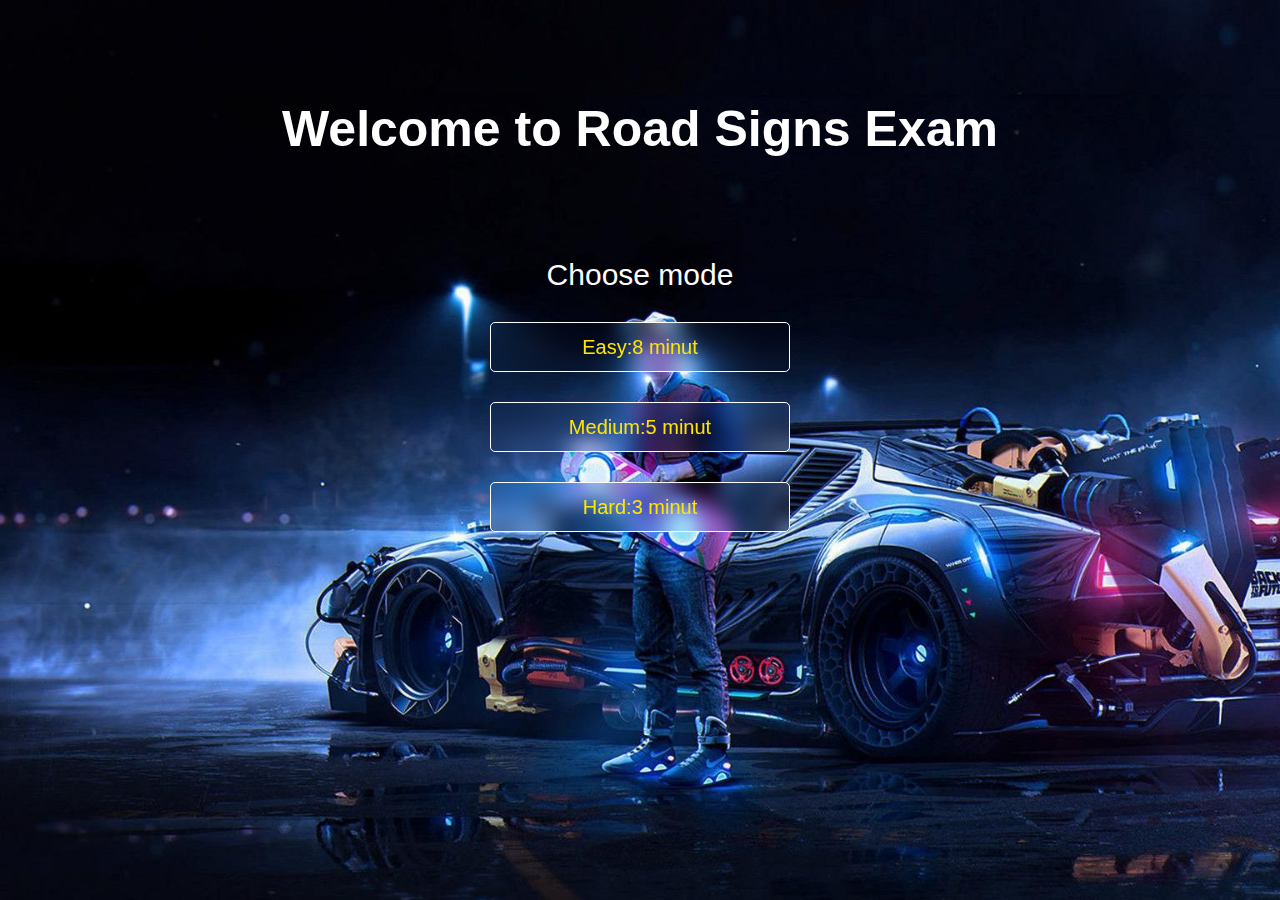
<file: index.html>
<!DOCTYPE html>
<html lang="en">
<head>
  <meta charset="UTF-8">
  <meta http-equiv="X-UA-Compatible" content="IE=edge">
  <meta name="viewport" content="width=device-width, initial-scale=1.0">
  <link rel="stylesheet" href="./css/main.css">
  <title> Exam - 5 || Road Signs</title>
</head>
<body>


  <!-- Your Code Here -->
  <main class="site-main">
    <div class="container">
        <div class="main__wrapper">
            <h1 class="main__wrapper__title">Welcome to Road Signs Exam</h1>
            <h2 class="main__wrapper__subtitle">Choose mode</h2>
            <ul class="main__wrapper__list">
                <li class="main__wrapper__item">
                    <a href="./easy.html" class="main__wrapper__link">Easy:8 minut</a>
                </li>
                <li class="main__wrapper__item">
                    <a href="./medium.html" class="main__wrapper__link">Medium:5 minut</a>
                </li>
                <li class="main__wrapper__item">
                    <a href="./hard.html" class="main__wrapper__link">Hard:3 minut</a>
                </li>
            </ul>
        </div>
    </div>
  </main>



  <!-- Kerakli Array shu fileda -->
  <script src="./js/signs.js"></script>

  <!-- Code yoziladigan js file shu -->
  <script src="./js/main.js"></script>
</body>
</html>
</file>
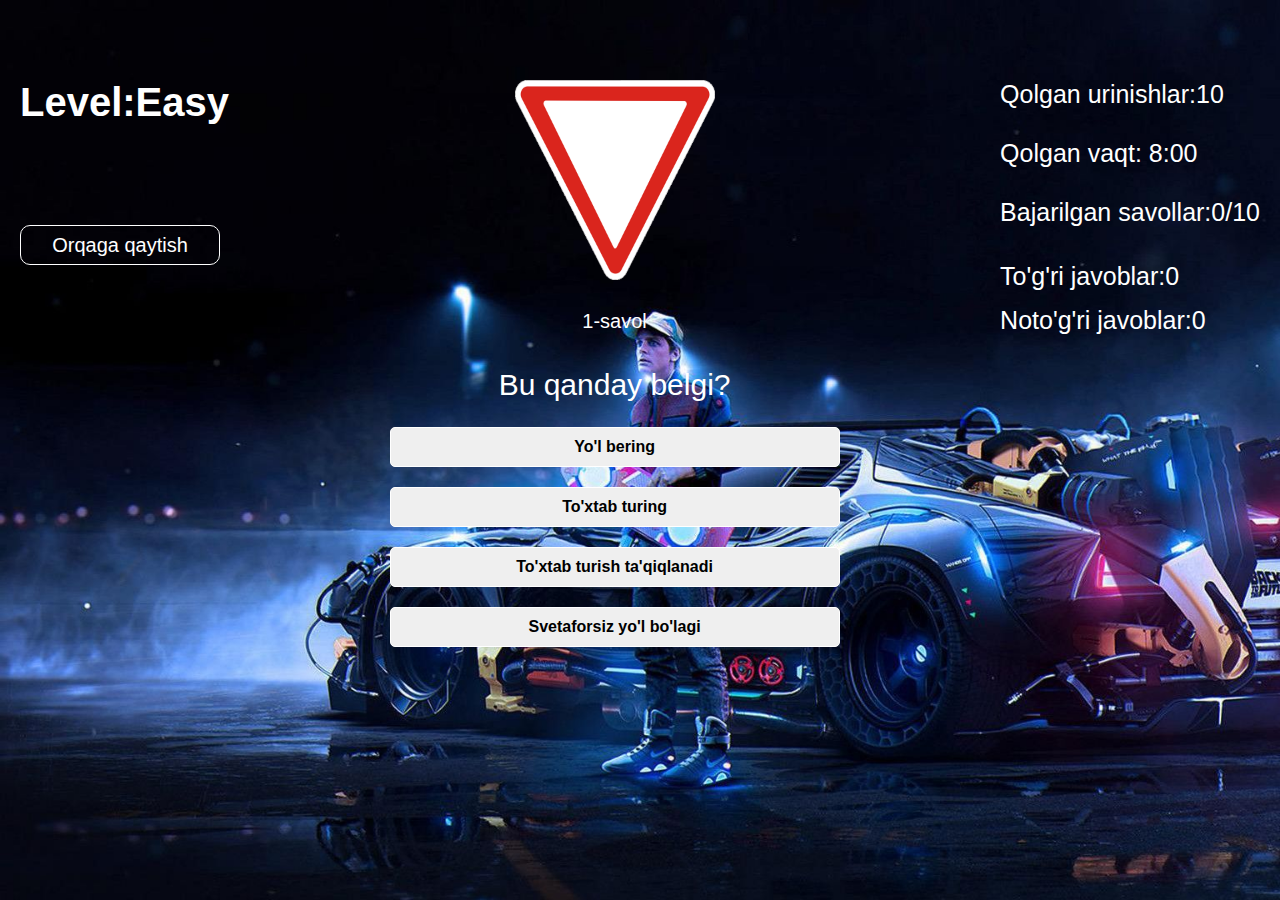
<file: easy.html>
<!DOCTYPE html>
<html lang="en">
<head>
    <meta charset="UTF-8">
    <meta http-equiv="X-UA-Compatible" content="IE=edge">
    <meta name="viewport" content="width=device-width, initial-scale=1.0">
    <title>Easy</title>
    <link rel="stylesheet" href="./css/main.css">
</head>
<body>
    <main class="main">
        <div class="container">
            <div class="main__inner">
                <div class="main__inner__start">
                    <h1 class="visually-hidden">Easy.html</h1>
                    <h2 class="main__inner__start__title">Level:Easy</h2>
                    <a class="back" href="./index.html" >
                        Orqaga qaytish
                    </a>
                </div>
               <div class="main__inner__middle">
               
               </div>
                <div class="main__inner__end">
                    <p class="residual-effort">
                        Qolgan urinishlar:10
                    </p>
                    <p class="remaining-time easy">
                        Qolgan vaqt: 8:00
                    </p>
                    <p class="completed-questions">
                        Bajarilgan savollar:0/10
                    </p>
                    <p class="true-answers">
                        To'g'ri javoblar:0
                    </p>
                    <p class="false-answers">
                        Noto'g'ri javoblar:0
                    </p>
                </div>
            </div>
            <div class="result__main">
                <h3 class="result__main__title">You win!</h3>
                <img class="result__main-img" src="./images/checkmark.gif" alt="" >
                <p class="result__main__true-answer">To'g'ri javoblar :0 ta</p>
                <a  class="try-again" href="./easy.html">Try again</a>
            </div>
        </div>
    </main>

    <script src="./js/signs.js"></script>
    <script src="./js/main.js"></script>
</body>
</html>
</file>
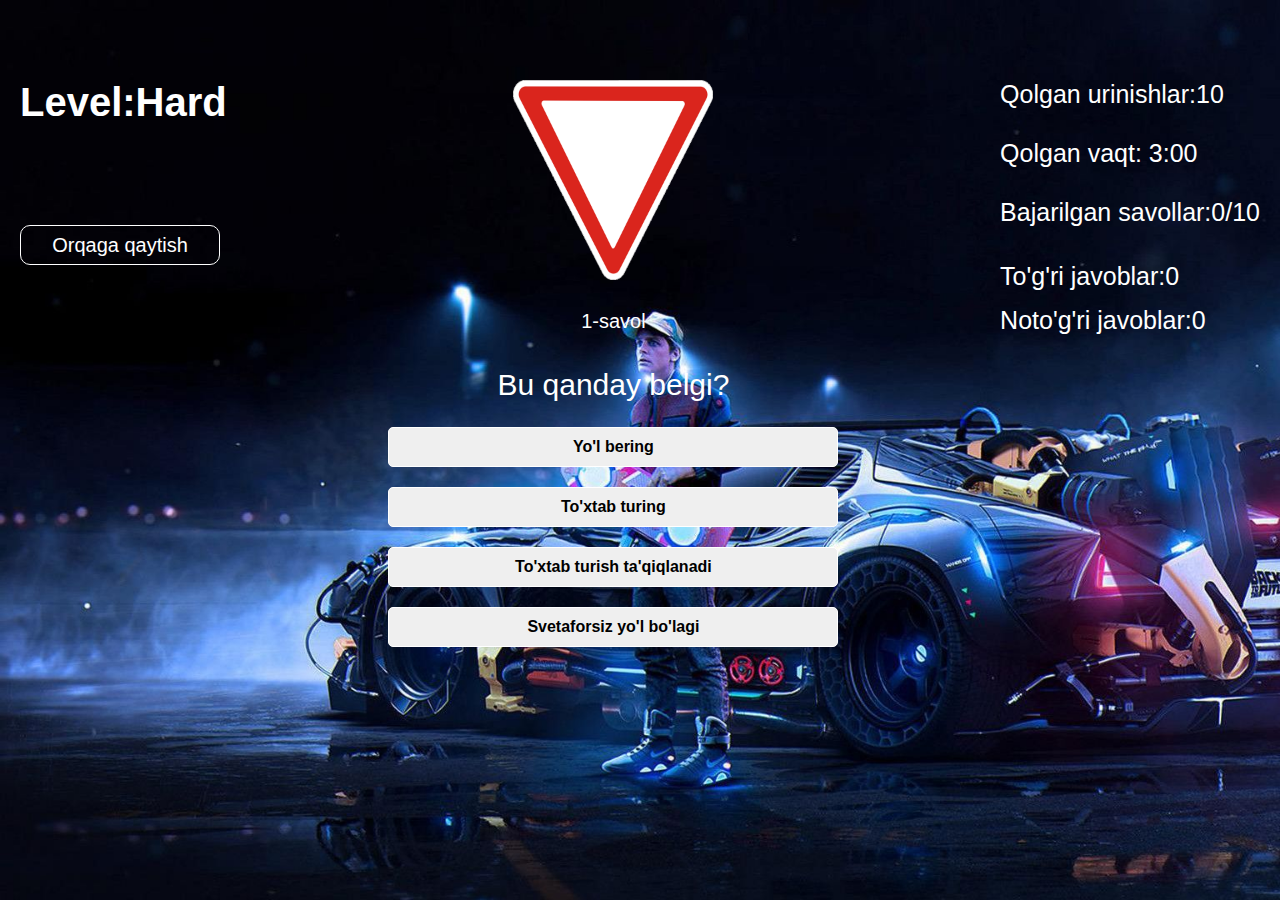
<file: hard.html>
<!DOCTYPE html>
<html lang="en">
<head>
    <meta charset="UTF-8">
    <meta http-equiv="X-UA-Compatible" content="IE=edge">
    <meta name="viewport" content="width=device-width, initial-scale=1.0">
    <title>Easy</title>
    <link rel="stylesheet" href="./css/main.css">
</head>
<body>
    <main class="main">
        <div class="container">
            <div class="main__inner">
                <div class="main__inner__start">
                    <h1 class="visually-hidden">Easy.html</h1>
                    <h2 class="main__inner__start__title">Level:Hard</h2>
                    <a class="back" href="./index.html" >
                        Orqaga qaytish
                    </a>
                </div>
               <div class="main__inner__middle">
                <img class="image" src="./images/signs/aholi_punkti.gif" alt="" width="150" height="150">
                <span class="question-num">1-savol</span>
                <p class="question">Bu qanday belgi?</p>
                <ul class="main__inner__list">
                    <li class="main__inner__list__item" >
                        <button class="main__inner__list__item_btn correct-answer" onmousedown="correct_answer.play()">asvdd</button>
                     </li>
                     <li class="main__inner__list__item" >
                         <button class="main__inner__list__item_btn error-answer1" onmousedown="error_answer1.play()">asvdd</button>
                     </li>
                     <li class="main__inner__list__item" >
                         <button class="main__inner__list__item_btn error-answer2 " onmousedown="error_answer2.play()">asvdd</button>
                     </li>
                     <li class="main__inner__list__item" >
                         <button class="main__inner__list__item_btn error-answer3" onmousedown="error_answer3.play()">asvdd</button>
                     </li>
                </ul>
               </div>
                <div class="main__inner__end">
                    <p class="residual-effort">
                        Qolgan urinishlar:10
                    </p>
                    <p class="remaining-time hard">
                        Qolgan vaqt: 3:00
                    </p>
                    <p class="completed-questions">
                        Bajarilgan savollar:0/10
                    </p>
                    <p class="true-answers">
                        To'g'ri javoblar:0
                    </p>
                    <p class="false-answers">
                        Noto'g'ri javoblar:0
                    </p>
                </div>
            </div>
            <div class="result__main">
                <h3 class="result__main__title">You win!</h3>
                <img class="result__main-img" src="./images/checkmark.gif" alt="" >
                <p class="result__main__true-answer">To'g'ri javoblar :0 ta</p>
                <a  class="try-again" href="./hard.html">Try again</a>
            </div>
        </div>
    </main>

    <script src="./js/signs.js"></script>
    <script src="./js/main.js"></script>
</body>
</html>
</file>
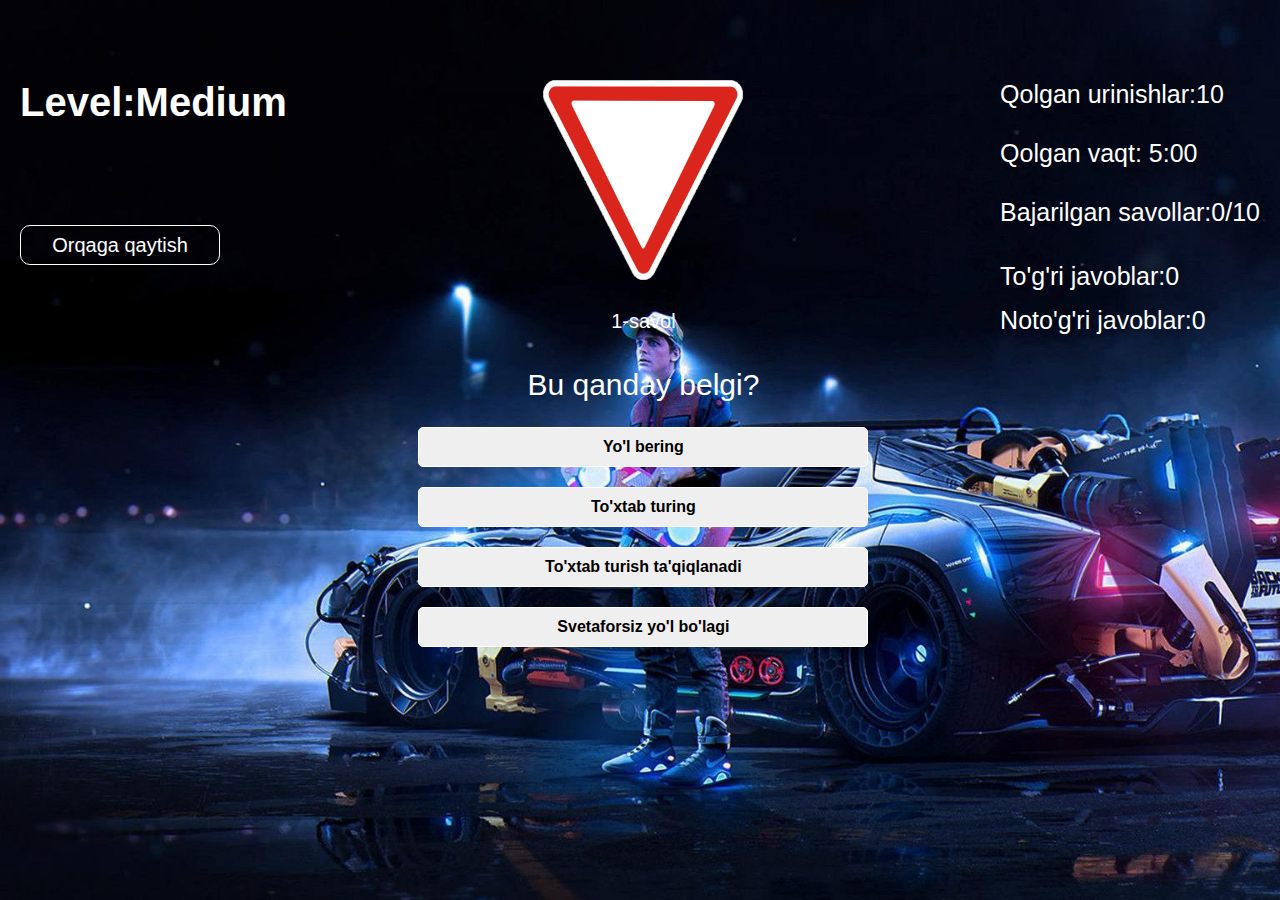
<file: medium.html>
<!DOCTYPE html>
<html lang="en">

<head>
    <meta charset="UTF-8">
    <meta http-equiv="X-UA-Compatible" content="IE=edge">
    <meta name="viewport" content="width=device-width, initial-scale=1.0">
    <title>Easy</title>
    <link rel="stylesheet" href="./css/main.css">
</head>

<body>
    <main class="main">
        <div class="container">
            <div class="main__inner">
                <div class="main__inner__start">
                    <h1 class="visually-hidden">Easy.html</h1>
                    <h2 class="main__inner__start__title">Level:Medium</h2>
                    <a class="back" href="./index.html">
                        Orqaga qaytish
                    </a>
                </div>
                <div class="main__inner__middle">
                    
                </div>
                <div class="main__inner__end">
                    <p class="residual-effort">
                        Qolgan urinishlar:10
                    </p>
                    <p class="remaining-time medium">
                        Qolgan vaqt: 5:00
                    </p>
                    <p class="completed-questions">
                        Bajarilgan savollar:0/10
                    </p>
                    <p class="true-answers">
                        To'g'ri javoblar:0
                    </p>
                    <p class="false-answers">
                        Noto'g'ri javoblar:0
                    </p>
                </div>
            </div>
            <div class="result__main">
                <h3 class="result__main__title">You win!</h3>
                <img class="result__main-img" src="./images/checkmark.gif" alt="" >
                <p class="result__main__true-answer">To'g'ri javoblar :0 ta</p>
                <a  class="try-again" href="./medium.html">Try again</a>
            </div>
        </div>
    </main>

    <script src="./js/signs.js"></script>
    <script src="./js/main.js"></script>
</body>

</html>
</file>
<file: css/main.css>
html{
    box-sizing: border-box;
    height: 100%;
    scroll-behavior: smooth;
}

*,
*::before,
*::after {
    margin: 0;
    box-sizing: inherit;
}

body{
    display: flex;
    flex-direction: column;
    height: 100%;
    margin: 0;
    font-family: "Arial", sans-serif;
    font-weight: 400;
    background-color:#000;
}

img{
    max-width: 100%;
    height: auto;
}

.visually-hidden {
    position: absolute;
    width: 1px;
    height: 1px;
    margin: -1px;
    border: 0;
    padding: 0;
    white-space: nowrap;
    clip-path: inset(100%);
    clip: rect(0 0 0 0);
    overflow: hidden;
}

.container{
    width: 100%;
    max-width: 1320px;
    margin-right: auto;
    margin-left: auto;
    padding-right: 20px;
    padding-left: 20px;
}

ol,
ul{
    margin-top: 0;
    margin-bottom: 0;
    padding-left: 0;
    list-style: none;
}
p{
    margin: 0;
}

a{
    text-decoration: none;
}
.site-main{
    height: 100vh;
    padding-top: 100px;
    background-image: url(../images/back-to-future.jpg);
    background-repeat: no-repeat;
    background-size: cover;
}
.main__wrapper{
    display: flex;
    flex-direction: column;
    text-align: center;
}
.main__wrapper__title{
    margin-bottom: 100px;
    color: #fff;
    font-weight: 700;
    font-size: 50px;
}
.main__wrapper__subtitle{
    margin-bottom: 30px;
    color: #fff;
    font-weight: 500;
    font-size: 30px;
}
.main__wrapper__list{
    display: flex;
    flex-direction:column;
    gap: 30px;
    margin: 0 auto;
}
.main__wrapper__link{
    display: inline-block;
    display: flex;
    justify-content: center;
    align-items: center;
    margin: 0 auto;
    width: 300px;
    height: 50px;
    font-size: 20px;
    color: rgb(255, 230, 0);
    border: 1px solid #fff;
    border-radius: 5px;
    backdrop-filter: blur(10px);
}
.main__wrapper__link:hover{
    transform: scale(1.2);
}
.main__wrapper__link:active{
    transform: scale(0.9);
}



/* ************************************************* */

.main{
    padding-top: 80px;   
    background-image: url(../images/back-to-future.jpg);
    background-repeat: no-repeat;
    background-size: cover;
    height: 100vh;
}
.main__inner{
    
    display: flex;
    justify-content: space-between;
}
.main__inner__start__title{
    margin-bottom: 100px;
    font-weight: 600;
    font-size: 40px;
    color: #fff;
}
.back{
    display: inline-block;
    display: flex;
    justify-content: center;
    align-items: center;
    width:200px;
    height: 40px;
    font-weight: 500;
    font-size: 20px;
    color: #fff;
    border: 1px solid #fff;
    border-radius: 10px;
}
.main__inner__middle{
    text-align: center;
}
.image{
    display: block;
    width: 200px;
    height: 200px;
    margin: 0 auto;
    margin-bottom: 30px;
}
.question-num{
    display: block;
    margin-bottom: 35px;
    color: #fff;
    font-size: 20px;
}
.question{
    margin-bottom: 25px;
    color:#fff;
    font-size: 30px;
}
.main__inner__list{
    display: flex;
    flex-direction: column;
    gap: 20px;
}

.main__inner__list__item_btn{
    width: 450px;
    padding: 10px 0;
    color: #000;
    font-weight: 600;
    font-size: 16px;
    border: 1px solid #fff;
    border-radius: 5px;
}
.main__inner__list__item_btn:active{
    transform:scale(0.9);
    border: 3px solid red;
}
.main__inner__list__item_btn:nth-child(1):active{
    border-color: green;
}
.residual-effort{
    margin-bottom: 30px;
    color: #fff;
    font-size: 25px
}
.remaining-time{
    margin-bottom: 30px;
    color: #fff;
    font-size: 25px
}
.completed-questions{
    margin-bottom: 35px;
    color: #fff;
    font-size: 25px
}
.true-answers{
    margin-bottom: 15px;
    color: #fff;
    font-size: 25px
}
.false-answers{
    color: #fff;
    font-size: 25px
}
.countdown{
    color: #fff;
}

/**********************  RESULT MAIN ***************************/
.result__main{
    display: none;
    text-align: center;
    color: #fff;
}
.result__main__title{
    margin-bottom: 100px;
    font-size: 80px;
}
.result__main-img{
    display: block;
    margin: 0 auto;
    margin-bottom: 50px;
    width: 100px;
    height: 100px;
}
.result__main__true-answer{
    margin-bottom: 50px;
    font-size: 30px;
}
.try-again{
    padding: 5px;
    border-radius: 5px;
    background-color: green;
    color: #fff;
    font-size: 20px;
}

.hidden{
    display: block;
    margin: 0 auto;
    margin-bottom: 50px;
    width: 100px;
    height: 100px;
    src: url(../images/error.png);
}
</file>
